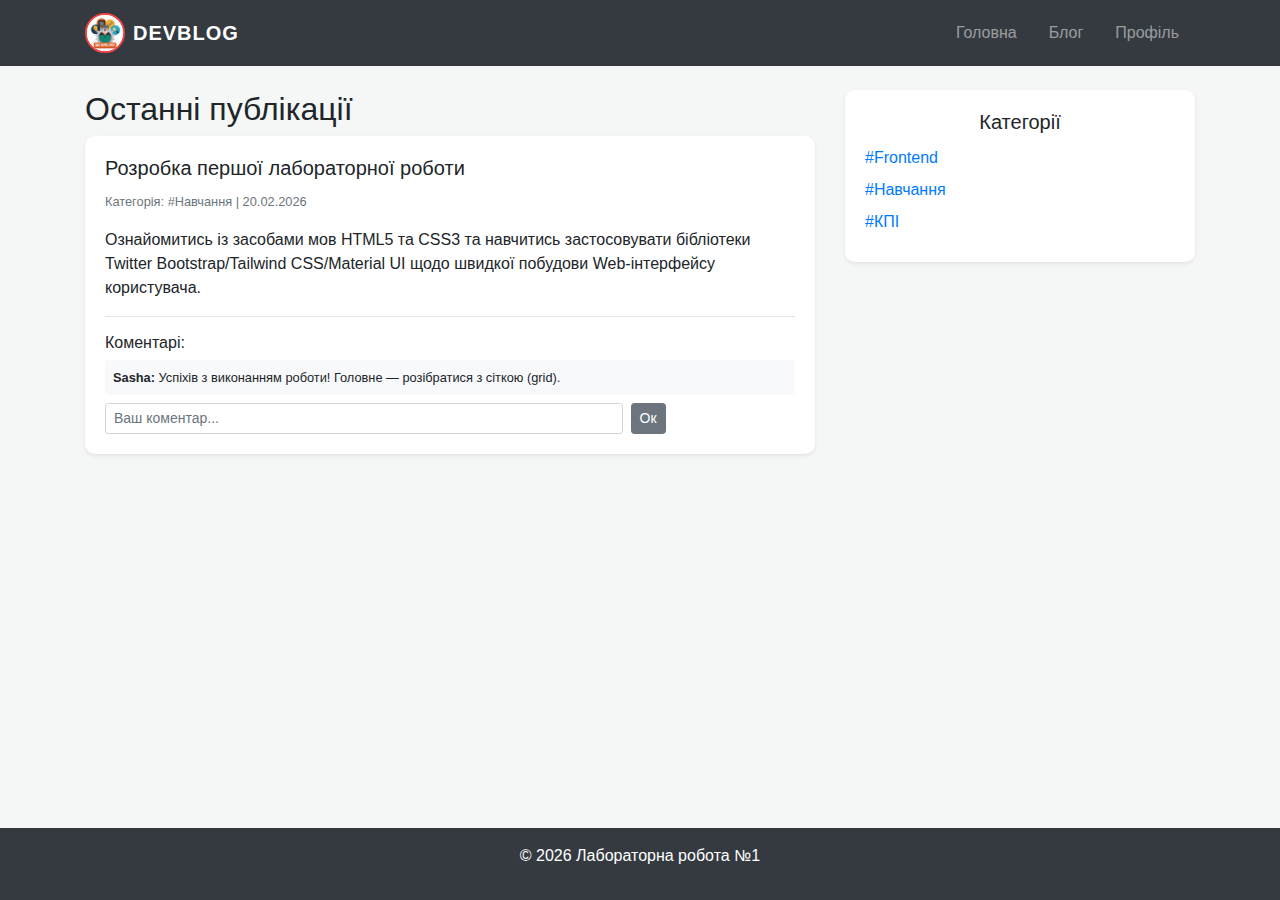
<file: app.html>
<!DOCTYPE html>
<html lang="uk">
<head>
    <meta charset="UTF-8">
    <meta name="viewport" content="width=device-width, initial-scale=1.0">
    <title>Блог - Стрічка публікацій</title>
    <link href="https://stackpath.bootstrapcdn.com/bootstrap/4.5.2/css/bootstrap.min.css" rel="stylesheet">
    <link href="styles.css" rel="stylesheet">
</head>
<body>
    <header class="navbar navbar-expand-lg navbar-dark bg-dark">
    <div class="container">
        <a class="navbar-brand d-flex align-items-center" href="index.html">
            <img src="logo.jpg" alt="Logo" class="navbar-logo mr-2">
            <span>DevBlog</span>
        </a>
        <ul class="navbar-nav ml-auto flex-row">
            <li class="nav-item px-2"><a class="nav-link" href="index.html">Головна</a></li>
            <li class="nav-item px-2"><a class="nav-link" href="app.html">Блог</a></li>
            <li class="nav-item px-2"><a class="nav-link" href="profile.html">Профіль</a></li>
        </ul>
    </div>
</header>

    <main class="container mt-4">
        <div class="row">
            <div class="col-md-8">
                <h2>Останні публікації</h2>
                
                <div class="card mb-4 shadow-sm">
                    <div class="card-body">
                        <h3 class="card-title h5">Розробка першої лабораторної роботи</h3>
                        <p class="text-muted small">Категорія: #Навчання | 20.02.2026</p>
                        <p class="card-text"> Ознайомитись із засобами мов HTML5 та CSS3 та навчитись застосовувати бібліотеки Twitter Bootstrap/Tailwind CSS/Material UI щодо швидкої побудови Web-інтерфейсу користувача.</p>
                        <hr>
                        <h6>Коментарі:</h6>
                        <div class="bg-light p-2 rounded mb-2">
                            <p class="mb-0 small"><strong>Sasha:</strong> Успіхів з виконанням роботи! Головне — розібратися з сіткою (grid).</p>
                        </div>
                        <form class="form-inline mt-2">
                            <input type="text" class="form-control form-control-sm mr-2 w-75" placeholder="Ваш коментар...">
                            <button type="button" class="btn btn-sm btn-secondary">Ок</button>
                        </form>
                    </div>
                </div>
            </div>

            <div class="col-md-4">
                <div class="card shadow-sm">
                    <div class="card-body text-center">
                        <h5 class="card-title">Категорії</h5>
                        <div class="d-flex flex-column align-items-start">
                            <a href="category.html?tag=Frontend" class="mb-2">#Frontend</a>
                            <a href="category.html?tag=Навчання" class="mb-2">#Навчання</a>
                            <a href="category.html?tag=КПІ" class="mb-2">#КПІ</a>
                        </div>
                    </div>
                </div>
            </div>
        </div>
    </main>

    <footer class="bg-dark text-white text-center py-3 mt-auto">
        <p>&copy; 2026 Лабораторна робота №1</p>
    </footer>

    <script src="https://code.jquery.com/jquery-3.5.1.slim.min.js"></script>
    <script src="https://cdn.jsdelivr.net/npm/@popperjs/core@2.5.3/dist/umd/popper.min.js"></script>
    <script src="https://stackpath.bootstrapcdn.com/bootstrap/4.5.2/js/bootstrap.min.js"></script>
</body>

</html>
</file>
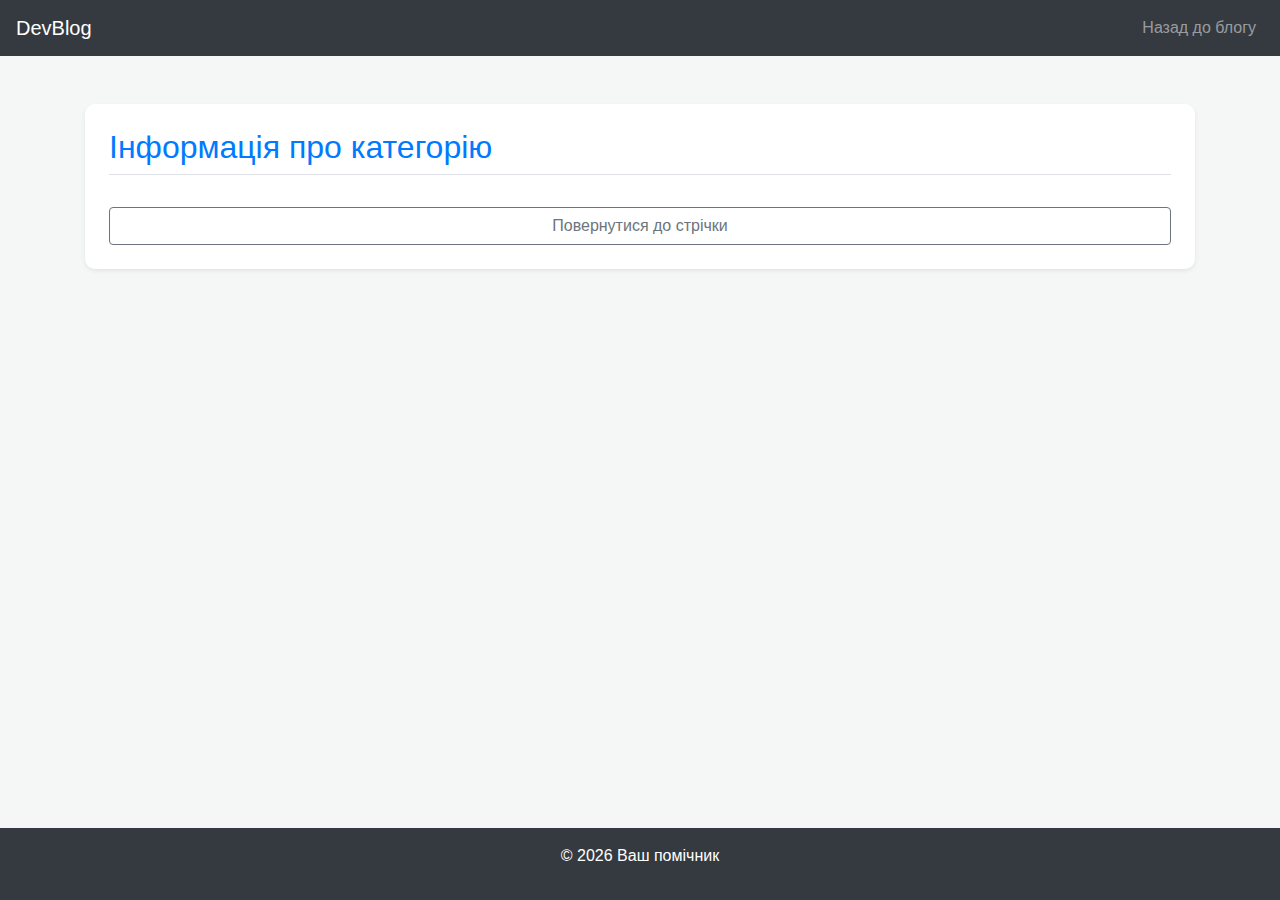
<file: category.html>
<!DOCTYPE html>
<html lang="uk">
<head>
    <meta charset="UTF-8">
    <title>Перегляд категорії</title>
    <link href="https://stackpath.bootstrapcdn.com/bootstrap/4.5.2/css/bootstrap.min.css" rel="stylesheet">
    <link href="styles.css" rel="stylesheet">
</head>
<body>
    <header class="navbar navbar-expand-lg navbar-dark bg-dark">
        <a class="navbar-brand" href="index.html">DevBlog</a>
        <ul class="navbar-nav ml-auto">
            <li class="nav-item"><a class="nav-link" href="app.html">Назад до блогу</a></li>
        </ul>
    </header>

    <main class="container mt-5">
        <div class="card shadow-sm p-4">
            <h2 id="category-title" class="text-primary border-bottom pb-2">Інформація про категорію</h2>
            
            <div id="content-frontend" class="category-info mt-3">
                <h4>#Frontend</h4>
                <p>Frontend — це розробка клієнтської частини користувацького інтерфейсу. Ми використовуємо HTML, CSS та JavaScript для створення того, що бачить користувач у браузері.</p>
                <div class="alert alert-info">Популярні інструменти: React, Vue, Bootstrap, Tailwind CSS.</div>
            </div>

            <div id="content-education" class="category-info mt-3">
                <h4>#Навчання</h4>
                <p>Розділ присвячений навчальному процесу, корисним курсам, туторіалам та підготовці до іспитів у сфері IT.</p>
            </div>

            <div id="content-kpi" class="category-info mt-3">
                <h4>#КПІ</h4>
                <p>Новини та матеріали, що стосуються навчання в Ігоря Сікорського КПІ. Лабораторні роботи, проекти та студентське життя.</p>
            </div>
            
            <a href="app.html" class="btn btn-outline-secondary mt-4">Повернутися до стрічки</a>
        </div>
    </main>

    <footer class="bg-dark text-white text-center py-3 mt-auto">
        <p>&copy; 2026 Ваш помічник</p>
    </footer>

    <script>
        const urlParams = new URLSearchParams(window.location.search);
        const tag = urlParams.get('tag');
        
        // Ховаємо всі блоки спочатку
        document.querySelectorAll('.category-info').forEach(el => el.style.display = 'none');
        
        // Показуємо потрібний блок залежно від тегу в посиланні
        if (tag === 'Frontend') document.getElementById('content-frontend').style.display = 'block';
        else if (tag === 'Навчання') document.getElementById('content-education').style.display = 'block';
        else if (tag === 'КПІ') document.getElementById('content-kpi').style.display = 'block';
    </script>
</body>
</html>
</file>
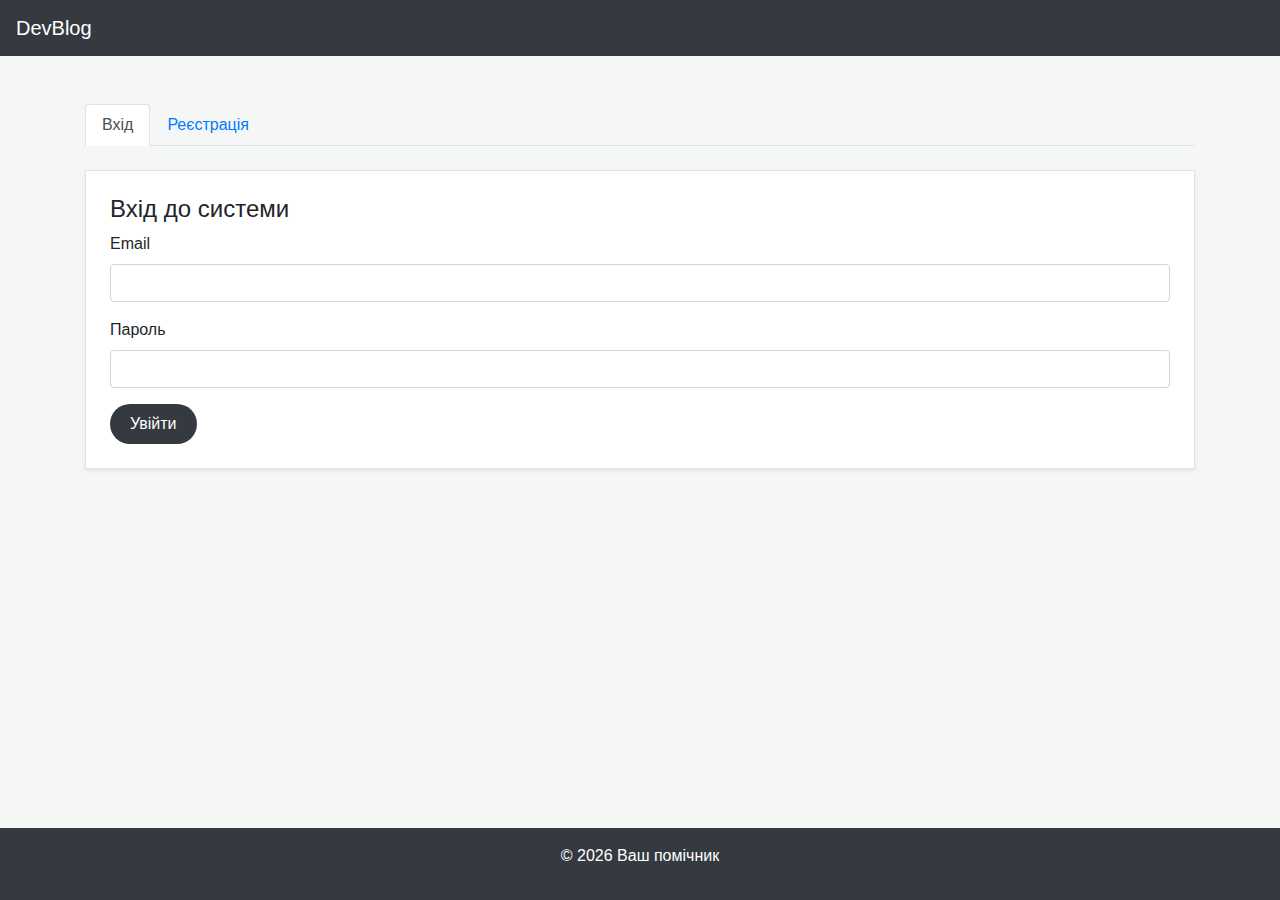
<file: login.html>
<!DOCTYPE html>
<html lang="uk">
<head>
    <meta charset="UTF-8">
    <meta name="viewport" content="width=device-width, initial-scale=1.0">
    <title>Вхід та Реєстрація</title>
    <link href="https://stackpath.bootstrapcdn.com/bootstrap/4.5.2/css/bootstrap.min.css" rel="stylesheet">
    <link href="styles.css" rel="stylesheet">
</head>
<body>
    <header class="navbar navbar-expand-lg navbar-dark bg-dark">
        <a class="navbar-brand" href="index.html">DevBlog</a>
    </header>

    <main class="container mt-5">
        <ul class="nav nav-tabs" id="authTabs" role="tablist">
            <li class="nav-item"><a class="nav-link active" data-toggle="tab" href="#login">Вхід</a></li>
            <li class="nav-item"><a class="nav-link" data-toggle="tab" href="#register">Реєстрація</a></li>
        </ul>

        <div class="tab-content mt-4 border p-4 bg-white shadow-sm">
            <div class="tab-pane fade show active" id="login">
                <h4>Вхід до системи</h4>
                <form>
                    <div class="form-group"><label>Email</label><input type="email" class="form-control" required></div>
                    <div class="form-group"><label>Пароль</label><input type="password" class="form-control" required></div>
                    <button type="submit" class="btn btn-primary">Увійти</button>
                </form>
            </div>
            <div class="tab-pane fade" id="register">
                <h4>Створити акаунт</h4>
                <form>
                    <div class="form-group"><label>Ім’я</label><input type="text" class="form-control" required></div>
                    <div class="form-group"><label>Email</label><input type="email" class="form-control" required></div>
                    <div class="form-group">
                        <label>Стать</label>
                        <select class="form-control">
                            <option>Чоловіча</option>
                            <option>Жіноча</option>
                            <option>Інша</option>
                        </select>
                    </div>
                    <div class="form-group"><label>Дата народження</label><input type="date" class="form-control" required></div>
                    <button type="submit" class="btn btn-primary">Зареєструватися</button>
                </form>
            </div>
        </div>
    </main>

    <footer class="bg-dark text-white text-center py-3 mt-auto">
        <p>&copy; 2026 Ваш помічник</p>
    </footer>

    <script src="https://code.jquery.com/jquery-3.5.1.slim.min.js"></script>
    <script src="https://stackpath.bootstrapcdn.com/bootstrap/4.5.2/js/bootstrap.min.js"></script>
</body>
</html>
</file>
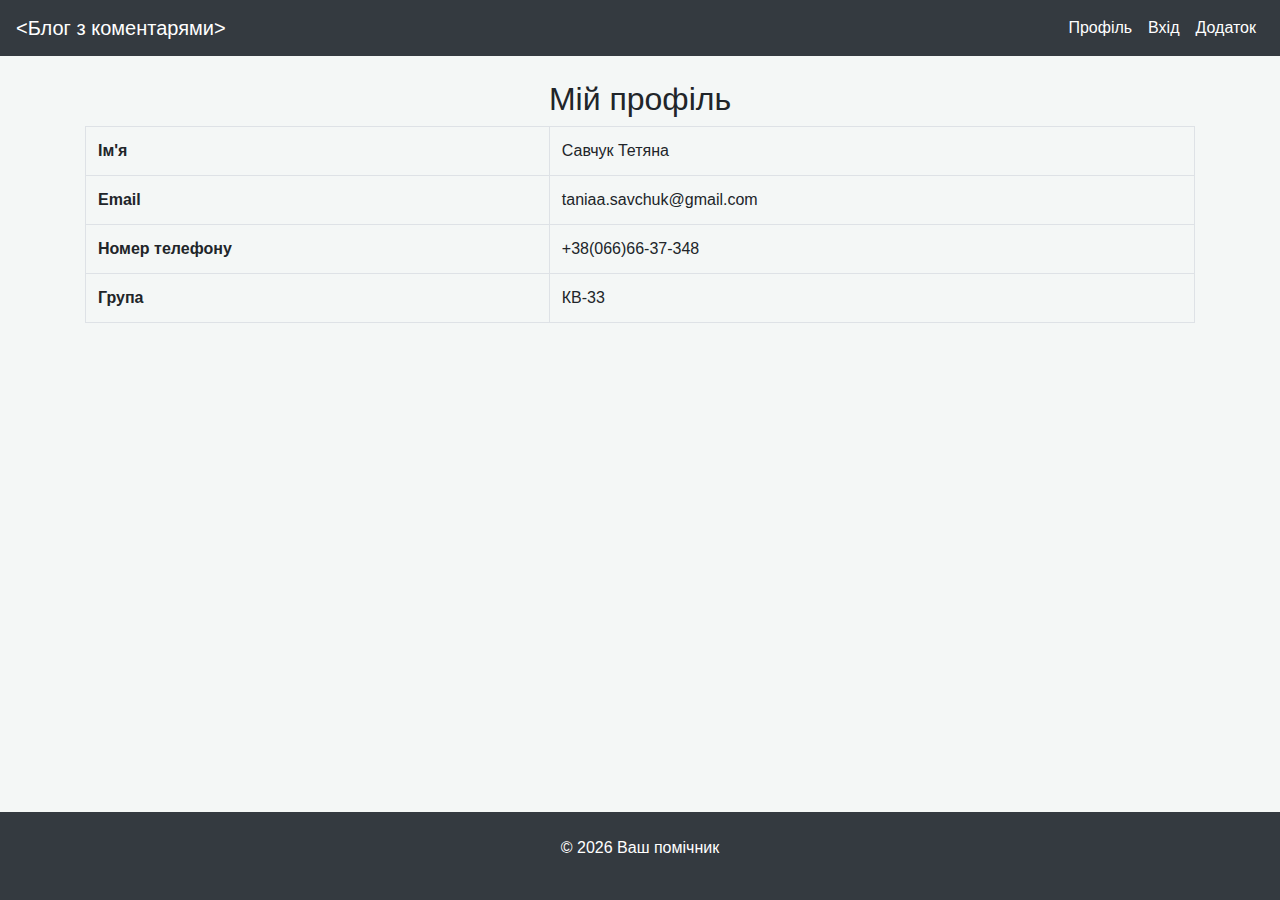
<file: profile.html>
<!DOCTYPE html>
<html lang="uk">

<head>
    <meta charset="UTF-8">
    <meta name="viewport" content="width=device-width, initial-scale=1.0">
    <title>Реєстрація</title>
    <link href="https://stackpath.bootstrapcdn.com/bootstrap/4.5.2/css/bootstrap.min.css" rel="stylesheet">
    <link href="styles.css" rel="stylesheet">
</head>

<body>
    <!-- Header -->
    <header class="navbar navbar-expand-lg navbar-light" style="background-color: #343a40;">
        <a class="navbar-brand text-white" href="index.html"><Блог з коментарями></a>
        <ul class="navbar-nav ml-auto">
            <li class="nav-item"><a class="nav-link text-white" href="profile.html">Профіль</a></li>
            <li class="nav-item"><a class="nav-link text-white" href="login.html">Вхід</a></li>
            <li class="nav-item"><a class="nav-link text-white" href="app.html">Додаток</a></li>
        </ul>
    </header>

    <main class="container">
        <h2 class="text-center mt-4">Мій профіль</h2>
        <div class="profile-container">
            <table class="table table-bordered">
                <tbody>
                    <tr>
                        <th>Ім'я</th>
                        <td id="user-name">Савчук Тетяна</td>
                    </tr>
                    <tr>
                        <th>Email</th>
                        <td id="user-email">taniaa.savchuk@gmail.com</td>
                    </tr>
                    <tr>
                        <th>Номер телефону</th>
                        <td id="user-phone">+38(066)66-37-348</td>
                    </tr>
                    <tr>
                        <th>Група</th>
                        <td id="user-group">КВ-33</td>
                    </tr>
                </tbody>
            </table>
        </div>
    </main>


    <!-- Footer -->
    <footer class="bg-dark text-white text-center py-4">
        <p>&copy; 2026 Ваш помічник</p>
    </footer>

    <script src="https://code.jquery.com/jquery-3.5.1.slim.min.js"></script>
    <script src="https://cdn.jsdelivr.net/npm/@popperjs/core@2.5.3/dist/umd/popper.min.js"></script>
    <script src="https://stackpath.bootstrapcdn.com/bootstrap/4.5.2/js/bootstrap.min.js"></script>
</body>

</html>
</file>
<file: styles.css>
/* Базові налаштування з твого прикладу */
html, body {
    height: 100%;
    margin: 0;
    display: flex;
    flex-direction: column;
    background-color: #f4f7f6;
}

main {
    flex: 1;
}

/* Стилізація карток посту */
.card {
    border: none;
    border-radius: 10px;
    transition: transform 0.2s;
}

/* Кнопки в стилі твого проекту */
.btn-primary {
    background-color: #343a40;
    border: none;
    border-radius: 20px;
    padding: 8px 20px;
}

.btn-primary:hover {
    background-color: #f44343; /* Твій колір ховера */
}

.media-body {
    font-size: 0.9rem;
}
/* Стиль для логотипу в шапці */
.navbar-logo {
    height: 40px; /* Висота іконки */
    width: auto;  /* Пропорційна ширина */
    border-radius: 50%; /* Робимо її круглою, якщо хочеш стиль аватарки */
    border: 2px solid #f44343; /* Твій фірмовий колір для рамки */
    background-color: white;
}

/* Додатковий відступ для тексту назви */
.navbar-brand span {
    font-weight: bold;
    text-transform: uppercase;
    letter-spacing: 1px;
}
</file>
